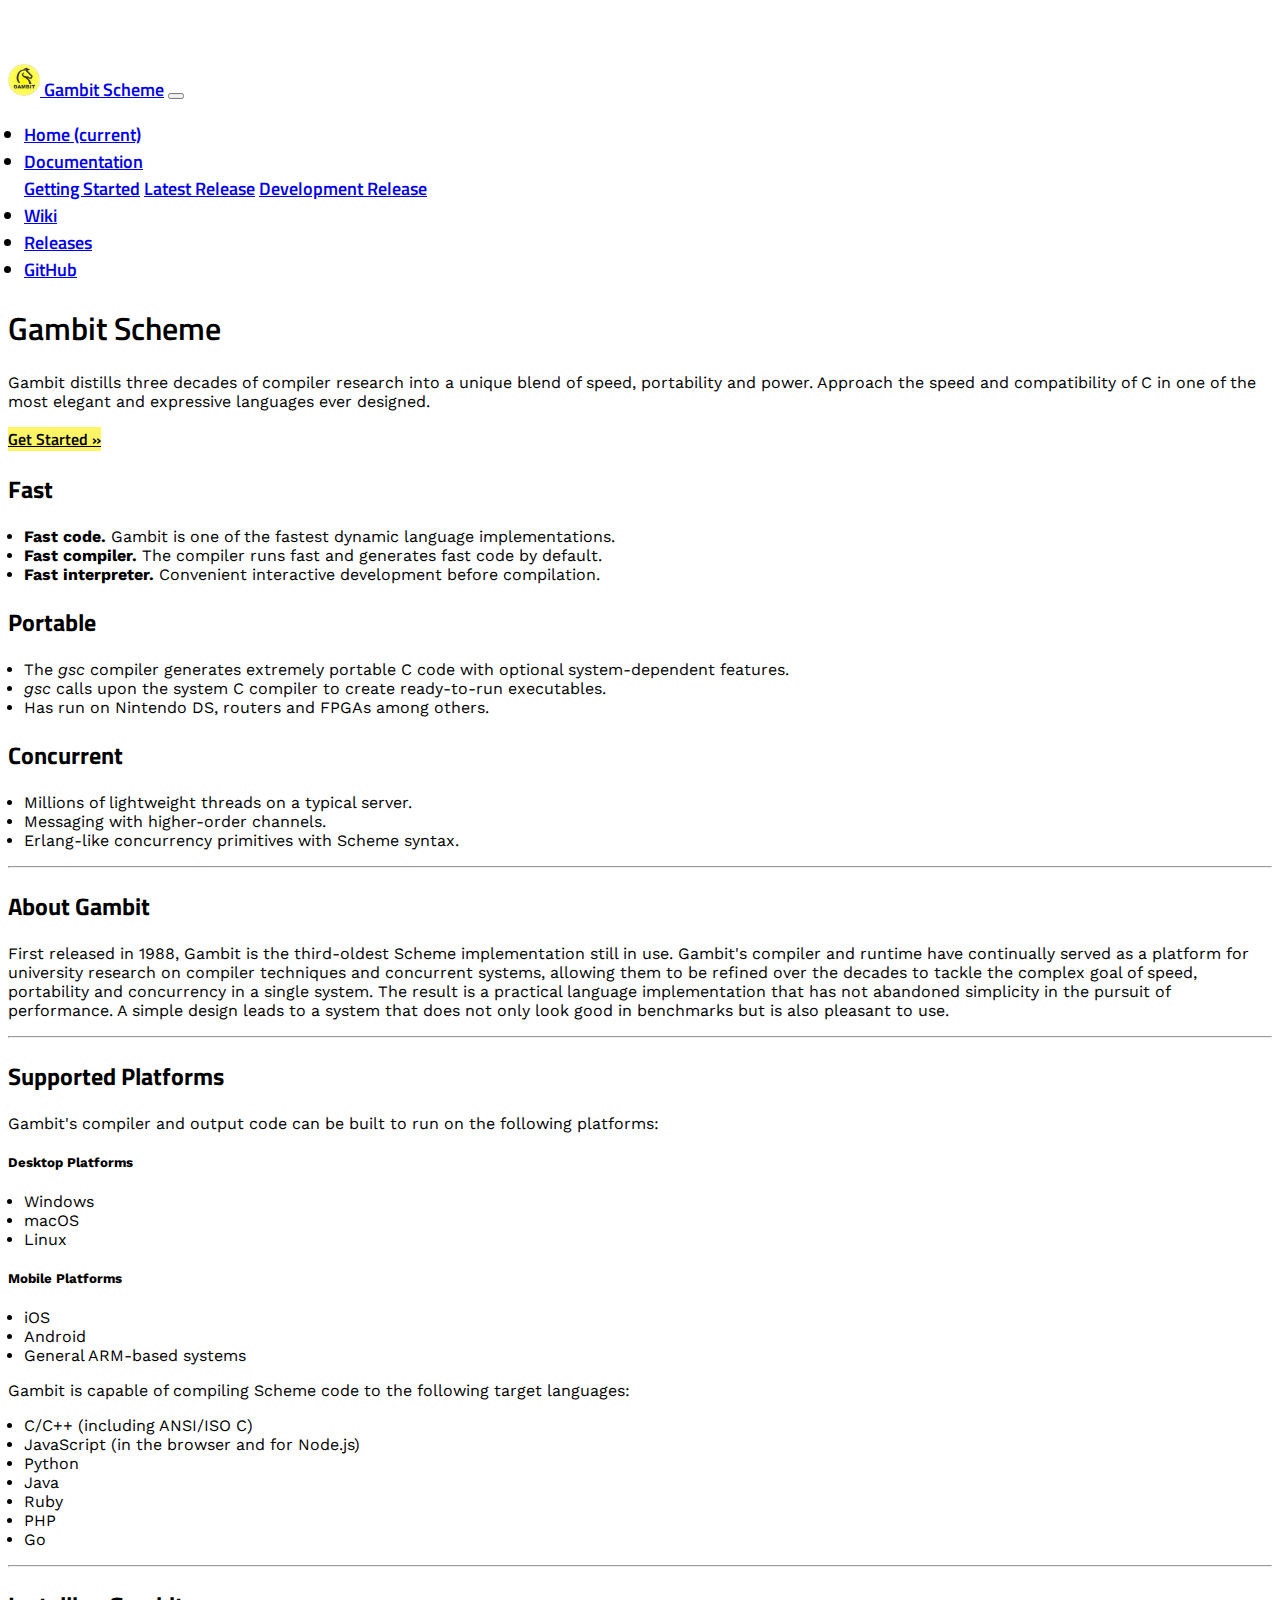
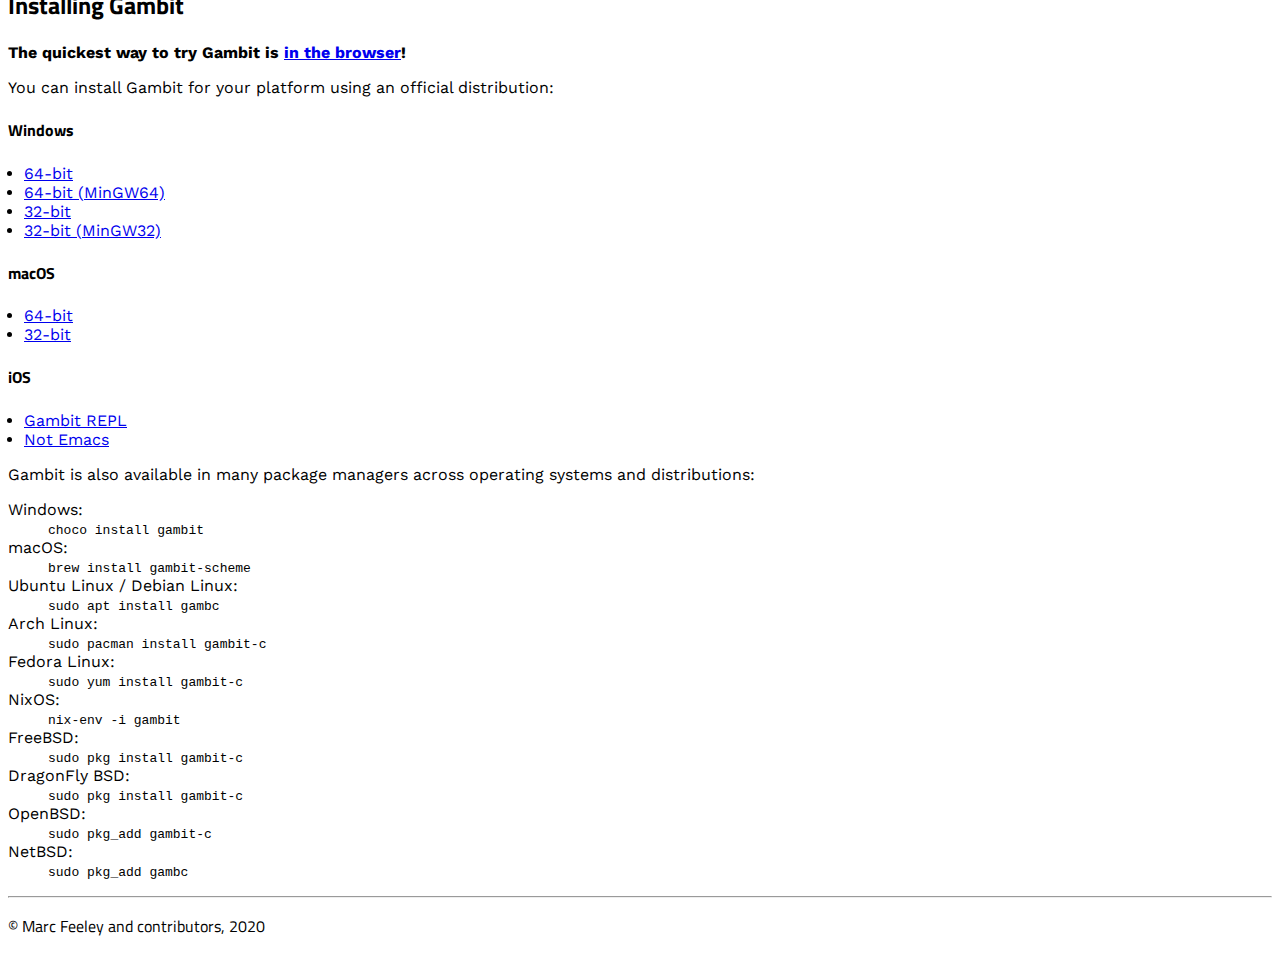
<file: index.html>
<!doctype html>
<html lang="en">
  <head>
    <!-- Required meta tags -->
    <meta charset="utf-8">
    <meta name="viewport" content="width=device-width, initial-scale=1, shrink-to-fit=no">

    <!-- Bootstrap CSS -->
    <link rel="stylesheet" href="https://stackpath.bootstrapcdn.com/bootstrap/4.5.0/css/bootstrap.min.css" integrity="sha384-9aIt2nRpC12Uk9gS9baDl411NQApFmC26EwAOH8WgZl5MYYxFfc+NcPb1dKGj7Sk" crossorigin="anonymous">

    <!-- Site CSS -->
    <link rel="stylesheet" href="site.css">

    <title>Gambit Scheme</title>
  </head>
  <body>
    <nav class="navbar navbar-expand-md navbar-dark fixed-top bg-dark">
      <div class="container">
        <a class="navbar-brand" href="#"><img height="32" src="gambit.png" /> Gambit Scheme</a>
        <button class="navbar-toggler" type="button" data-toggle="collapse" data-target="#navbarsExampleDefault" aria-controls="navbarsExampleDefault" aria-expanded="false" aria-label="Toggle navigation">
          <span class="navbar-toggler-icon"></span>
        </button>

        <div class="collapse navbar-collapse" id="navbarsExampleDefault">
          <ul class="navbar-nav mr-auto">
            <li class="nav-item active">
              <a class="nav-link" href="#">Home <span class="sr-only">(current)</span></a>
            </li>
            <li class="nav-item dropdown">
              <a class="nav-link dropdown-toggle" href="#" id="dropdown01" data-toggle="dropdown" aria-haspopup="true" aria-expanded="false">Documentation</a>
              <div class="dropdown-menu" aria-labelledby="dropdown01">
                <a class="dropdown-item" href="docs/getting-started.html">Getting Started</a>
                <a class="dropdown-item" href="#">Latest Release</a>
                <a class="dropdown-item" href="#">Development Release</a>
              </div>
            </li>
            <li class="nav-item">
              <a class="nav-link" href="http://gambitscheme.org">Wiki</a>
            </li>
            <li class="nav-item">
              <a class="nav-link" href="https://github.com/gambit/gambit">Releases</a>
            </li>
            <li class="nav-item">
              <a class="nav-link" href="https://github.com/gambit/gambit">GitHub</a>
            </li>
          </ul>
        </div>
      </div>
    </nav>

    <main role="main">

      <div class="jumbotron">
        <div class="container">
          <h1 class="display-3">Gambit Scheme</h1>
          <p class="lead">Gambit distills three decades of compiler research into a unique blend of speed, portability and power.

Approach the speed and compatibility of C in one of the most elegant and expressive languages ever designed.</p>
          <p><a class="btn btn-primary btn-lg" href="#" role="button">Get Started &raquo;</a></p>
        </div>
      </div>

      <div class="container">
        <div class="row">
          <div class="col-md-4">
            <h2>Fast</h2>
            <p>
              <ul>
                <li><strong>Fast code.</strong> Gambit is one of the fastest dynamic language implementations.</li>
                <li><strong>Fast compiler.</strong> The compiler runs fast and generates fast code by default.</li>
                <li><strong>Fast interpreter.</strong> Convenient interactive development before compilation.</li>
              </ul>
            </p>
          </div>
          <div class="col-md-4">
            <h2>Portable</h2>
            <p>
              <ul>
                <li>The <i>gsc</i> compiler generates extremely portable C code with optional system-dependent features.</li>
                <li><i>gsc</i> calls upon the system C compiler to create ready-to-run executables.</li>
                <li>Has run on Nintendo DS, routers and FPGAs among others.</li>
              </ul>
            </p>
          </div>
          <div class="col-md-4">
            <h2>Concurrent</h2>
            <p>
              <ul>
                <li>Millions of lightweight threads on a typical server.</li>
                <li>Messaging with higher-order channels.</li>
                <li>Erlang-like concurrency primitives with Scheme syntax.</li>
              </ul>
          </div>
        </div>

        <hr />

        <div class="container">
          <div class="row">

            <h2>About Gambit</h2>

            <p class="lead">
              First released in 1988, Gambit is the third-oldest Scheme implementation still in use. Gambit's compiler and runtime have continually served as a platform for university research on compiler techniques and concurrent systems, allowing them to be refined over the decades to tackle the complex goal of speed, portability and concurrency in a single system. The result is a practical language implementation that has not abandoned simplicity in the pursuit of performance. A simple design leads to a system that does not only look good in benchmarks but is also pleasant to use.
            </p>

          </div>

          <hr />

          <div class="row d-block">

            <h2>Supported Platforms</h2>

            <p>

            Gambit's compiler and output code can be built to run on the following platforms:

            <h5>Desktop Platforms</h5>
            <ul>
              <li>Windows</li>
              <li>macOS</li>
              <li>Linux</li>
            </ul>

            <h5>Mobile Platforms</h5>

            <ul>
              <li>iOS</li>
              <li>Android</li>
              <li>General ARM-based systems</li>
            </ul>

            </p>

            <p>

            Gambit is capable of compiling Scheme code to the following target languages:

            <ul>
              <li>C/C++ (including ANSI/ISO C)</li>
              <li>JavaScript (in the browser and for Node.js)</li>
              <li>Python</li>
              <li>Java</li>
              <li>Ruby</li>
              <li>PHP</li>
              <li>Go</li>
            </ul>

            </p>

          </div>

          <hr />

          <div class="row d-block">

            <h2>Installing Gambit</h2>

            <p>
              <strong>The quickest way to try Gambit is <a href="https://feeley.github.io/gambit-in-the-browser/">in the browser</a>!</strong>
            </p>

            <p>

              You can install Gambit for your platform using an official distribution:

              <h4>Windows</h4>

              <ul>
                <li><a href="http://www-labs.iro.umontreal.ca/~gambit/download/gambit/v4.9/prebuilt/gambit-v4_9_3-windows-visualc64.exe">64-bit</a></li>
                <li><a href="http://www-labs.iro.umontreal.ca/~gambit/download/gambit/v4.9/prebuilt/gambit-v4_9_3-windows-mingw64.exe">64-bit (MinGW64)</a></li>
                <li><a href="http://www-labs.iro.umontreal.ca/~gambit/download/gambit/v4.9/prebuilt/gambit-v4_9_3-windows-visualc32.exe">32-bit</a></li>
                <li><a href="http://www-labs.iro.umontreal.ca/~gambit/download/gambit/v4.9/prebuilt/gambit-v4_9_3-windows-mingw32.exe">32-bit (MinGW32)</a></li>
              </ul>

              <h4>macOS</h4>

              <ul>
                <li><a href="http://www-labs.iro.umontreal.ca/~gambit/download/gambit/v4.9/prebuilt/gambit-v4_9_3-macosx-intel64.dmg">64-bit</a></li>
                <li><a href="http://www-labs.iro.umontreal.ca/~gambit/download/gambit/v4.9/prebuilt/gambit-v4_9_3-macosx-intel32.dmg">32-bit</a></li>
              </ul>

              <h4>iOS</h4>

              <ul>
                <li><a href="https://apps.apple.com/us/app/gambit-repl/id434534076">Gambit REPL</a></li>
                <li><a href="https://apps.apple.com/us/app/not-emacs/id948330589">Not Emacs</a></li>
              </ul>

            </p>

            <p>
              Gambit is also available in many package managers across operating systems and distributions:

              <dl class="row">
                <dt class="col-sm-3">Windows:</dt><dd class="col-sm-9"><code>choco install gambit</code></dd>
                <dt class="col-sm-3">macOS:</dt><dd class="col-sm-9"><code>brew install gambit-scheme</code></dd>
                <dt class="col-sm-3">Ubuntu Linux / Debian Linux:</dt><dd class="col-sm-9"><code>sudo apt install gambc</code></dd>
                <dt class="col-sm-3">Arch Linux:</dt><dd class="col-sm-9"><code>sudo pacman install gambit-c</code></dd>
                <dt class="col-sm-3">Fedora Linux:</dt><dd class="col-sm-9"><code>sudo yum install gambit-c</code></dd>
                <dt class="col-sm-3">NixOS:</dt><dd class="col-sm-9"><code>nix-env -i gambit</code></dd>
                <dt class="col-sm-3">FreeBSD:</dt><dd class="col-sm-9"><code>sudo pkg install gambit-c</code></dd>
                <dt class="col-sm-3">DragonFly BSD:</dt><dd class="col-sm-9"><code>sudo pkg install gambit-c</code></dd>
                <dt class="col-sm-3">OpenBSD:</dt><dd class="col-sm-9"><code>sudo pkg_add gambit-c</code></dd>
                <dt class="col-sm-3">NetBSD:</dt><dd class="col-sm-9"><code>sudo pkg_add gambc</code></dd>
              </dl>
            </p>
          </div>
        </div>

        <hr />

      </div> <!-- /container -->

    </main>

    <footer class="container">
      <p>&copy; Marc Feeley and contributors, 2020</p>
    </footer>

    <script src="https://code.jquery.com/jquery-3.5.1.slim.min.js" integrity="sha384-DfXdz2htPH0lsSSs5nCTpuj/zy4C+OGpamoFVy38MVBnE+IbbVYUew+OrCXaRkfj" crossorigin="anonymous"></script>
    <script src="https://cdn.jsdelivr.net/npm/popper.js@1.16.0/dist/umd/popper.min.js" integrity="sha384-Q6E9RHvbIyZFJoft+2mJbHaEWldlvI9IOYy5n3zV9zzTtmI3UksdQRVvoxMfooAo" crossorigin="anonymous"></script>
    <script src="https://stackpath.bootstrapcdn.com/bootstrap/4.5.0/js/bootstrap.min.js" integrity="sha384-OgVRvuATP1z7JjHLkuOU7Xw704+h835Lr+6QL9UvYjZE3Ipu6Tp75j7Bh/kR0JKI" crossorigin="anonymous"></script>
  </body>
</html>
</file>
<file: site.css>
@import url('https://fonts.googleapis.com/css2?family=Titillium+Web:wght@400;600&family=Work+Sans&display=swap');

body {
  padding-top: 3.5rem;
  font-family: 'Work Sans', sans-serif;
}

nav {
  font-family: 'Titillium Web', serif;
  font-size: 1.1rem;
  font-weight: 600;
}

ul {
  padding-left: 1rem;
}

/* li { */
/*   margin-left: 0px; */
/* } */

h1, h2, h3, h4 {
  font-family:  'Titillium Web', serif;
}

footer {
  font-family:  'Titillium Web', serif;
}

.btn {
  font-family: 'Titillium Web', serif;
  font-weight: 600;
}

.btn-primary{
  color: #000000;
  background-color: #fdf566;
  border-color: #d6cf50;
}

.display-3 {
  font-family: 'Titillium Web', serif;
  font-weight: 600;
}
</file>
